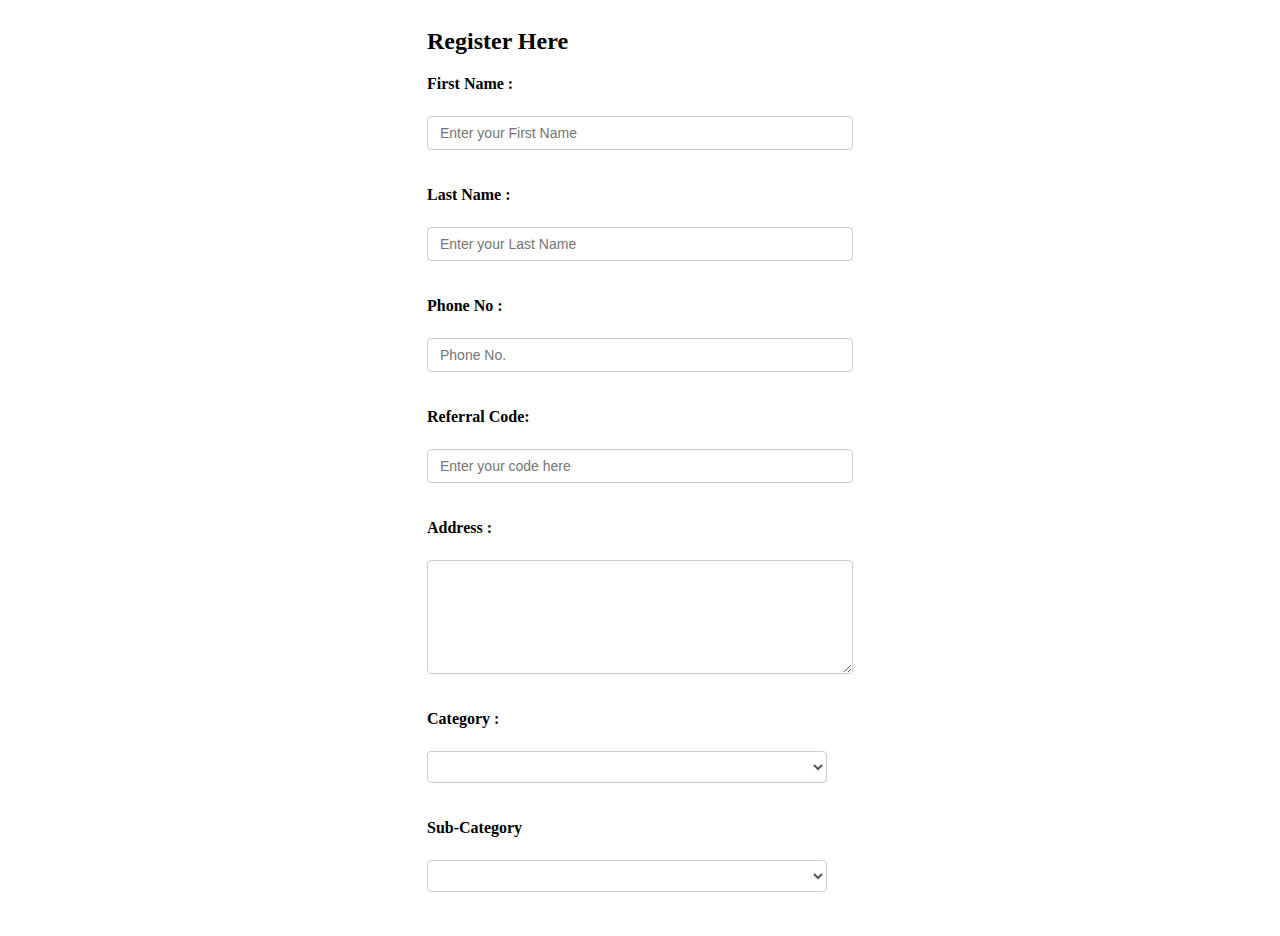
<file: form1.html>
<!DOCTYPE html>
<html lang="en">
<head>
    <meta charset="UTF-8">
    <meta http-equiv="X-UA-Compatible" content="IE=edge">
    <meta name="viewport" content="width=device-width, initial-scale=1.0">
    <link rel="stylesheet" href="style1.css">
    <title>Registration_Form</title>
</head>
<body>
    <div class="main" >
        <div class="register" >
            <h2>Register Here</h2>
            <form method="post" id="register" name="form-control"></form>
            <label>First Name : </label>
            <br>
            <input type="text" name="fname" id="name" placeholder="Enter your First Name">
            <br><br>
            <label>Last Name : </label>
            <br>
            <input type="text" name="lname" id="name" placeholder="Enter your Last Name">
            <br><br>
            <label>Phone No : </label>
            <br>
            <input type="number" id="number" placeholder="Phone No.">
            <br><br>
            <label>Referral Code: </label>
            <br>
            <input type="number" name="referral" placeholder="Enter your code here" >
            <br><br>
            <label>Address : </label>
            <br>
            <textarea name="address" cols="30" rows="5"></textarea>
            <br><br>
            <label>Category : </label>
            <br>
            <select>
                <option></option>
                <option>Agriculture</option>
                <option>House Hold</option>
                <option>Industry</option>
            </select>
            <br><br>
            <label>Sub-Category</label>
            <br>
            <select>
                <option></option>
                <option>Agriculture</option>
                <option>House Hold</option>
                <option>Industry</option>
            </select>
            <br><br>



        </div>
    </div>
    <script src="script.js"></script>
</body>
</html>
</file>
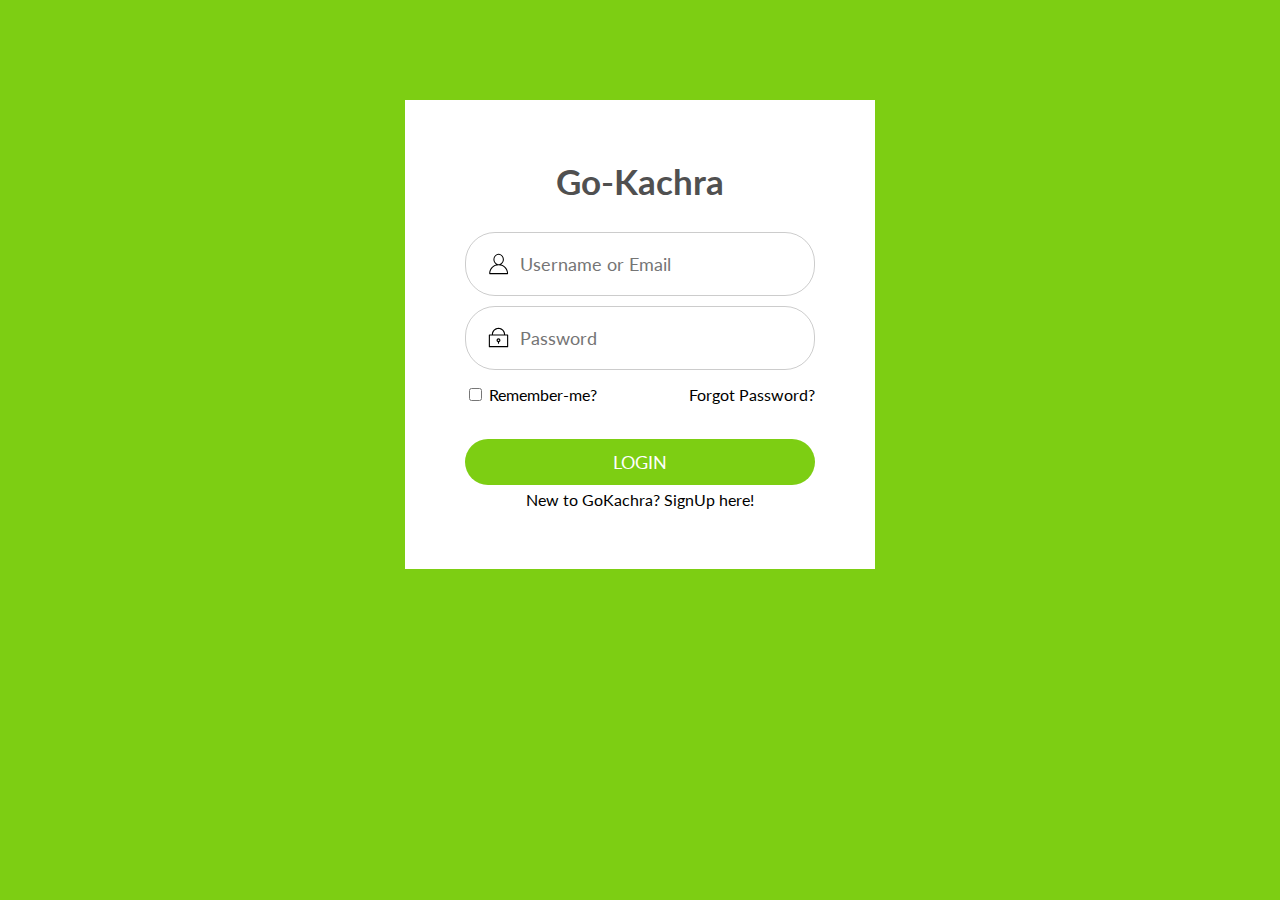
<file: login.html>
<!DOCTYPE html>
<html lang="en">
<head>
    <meta charset="UTF-8">
    <meta http-equiv="X-UA-Compatible" content="IE=edge">
    <meta name="viewport" content="width=device-width, initial-scale=1.0">
    <link rel="preconnect" href="https://fonts.googleapis.com">
    <link rel="preconnect" href="https://fonts.gstatic.com" crossorigin>
    <link href="https://fonts.googleapis.com/css2?family=Lato:ital,wght@1,900&display=swap" rel="stylesheet">
    <title>Login/SignUp</title>
    <link rel="stylesheet" href="loginstyle.css">
</head>
<body>
    <div class="login">
        <!-- <div class="logo"> <img src="./images/logo.jpg" alt=""></div> -->
        <div class="title">Go-Kachra</div>
        <div class="form">
         <div class="username">
             <svg class="svg-icon" viewBox="0 0 20 20">
                <path d="M12.075,10.812c1.358-0.853,2.242-2.507,2.242-4.037c0-2.181-1.795-4.618-4.198-4.618S5.921,4.594,5.921,6.775c0,1.53,0.884,3.185,2.242,4.037c-3.222,0.865-5.6,3.807-5.6,7.298c0,0.23,0.189,0.42,0.42,0.42h14.273c0.23,0,0.42-0.189,0.42-0.42C17.676,14.619,15.297,11.677,12.075,10.812 M6.761,6.775c0-2.162,1.773-3.778,3.358-3.778s3.359,1.616,3.359,3.778c0,2.162-1.774,3.778-3.359,3.778S6.761,8.937,6.761,6.775 M3.415,17.69c0.218-3.51,3.142-6.297,6.704-6.297c3.562,0,6.486,2.787,6.705,6.297H3.415z"></path>
            </svg>
            <input type="text" placeholder="Username or Email">
         </div>
         <div class="password">
            <svg class="svg-icon" viewBox="0 0 20 20">
                <path d="M17.308,7.564h-1.993c0-2.929-2.385-5.314-5.314-5.314S4.686,4.635,4.686,7.564H2.693c-0.244,0-0.443,0.2-0.443,0.443v9.3c0,0.243,0.199,0.442,0.443,0.442h14.615c0.243,0,0.442-0.199,0.442-0.442v-9.3C17.75,7.764,17.551,7.564,17.308,7.564 M10,3.136c2.442,0,4.43,1.986,4.43,4.428H5.571C5.571,5.122,7.558,3.136,10,3.136 M16.865,16.864H3.136V8.45h13.729V16.864z M10,10.664c-0.854,0-1.55,0.696-1.55,1.551c0,0.699,0.467,1.292,1.107,1.485v0.95c0,0.243,0.2,0.442,0.443,0.442s0.443-0.199,0.443-0.442V13.7c0.64-0.193,1.106-0.786,1.106-1.485C11.55,11.36,10.854,10.664,10,10.664 M10,12.878c-0.366,0-0.664-0.298-0.664-0.663c0-0.366,0.298-0.665,0.664-0.665c0.365,0,0.664,0.299,0.664,0.665C10.664,12.58,10.365,12.878,10,12.878"></path>
            </svg>
             <input type="password" placeholder="Password">
         </div>
          <div class="options">
            <div class="remember-me">
              <input id="remember-me" type="checkbox">
              <label for="remember-me">Remember-me?</label>
            </div>
            <div class="forgot"> <a href="#">Forgot Password?</a></div>
          </div>
          <button class="signin">LOGIN</button>
          <div class="signup"><a href="#">New to GoKachra? SignUp here!</a></div>
        </div>
    </div>
</body>
</html>
</file>
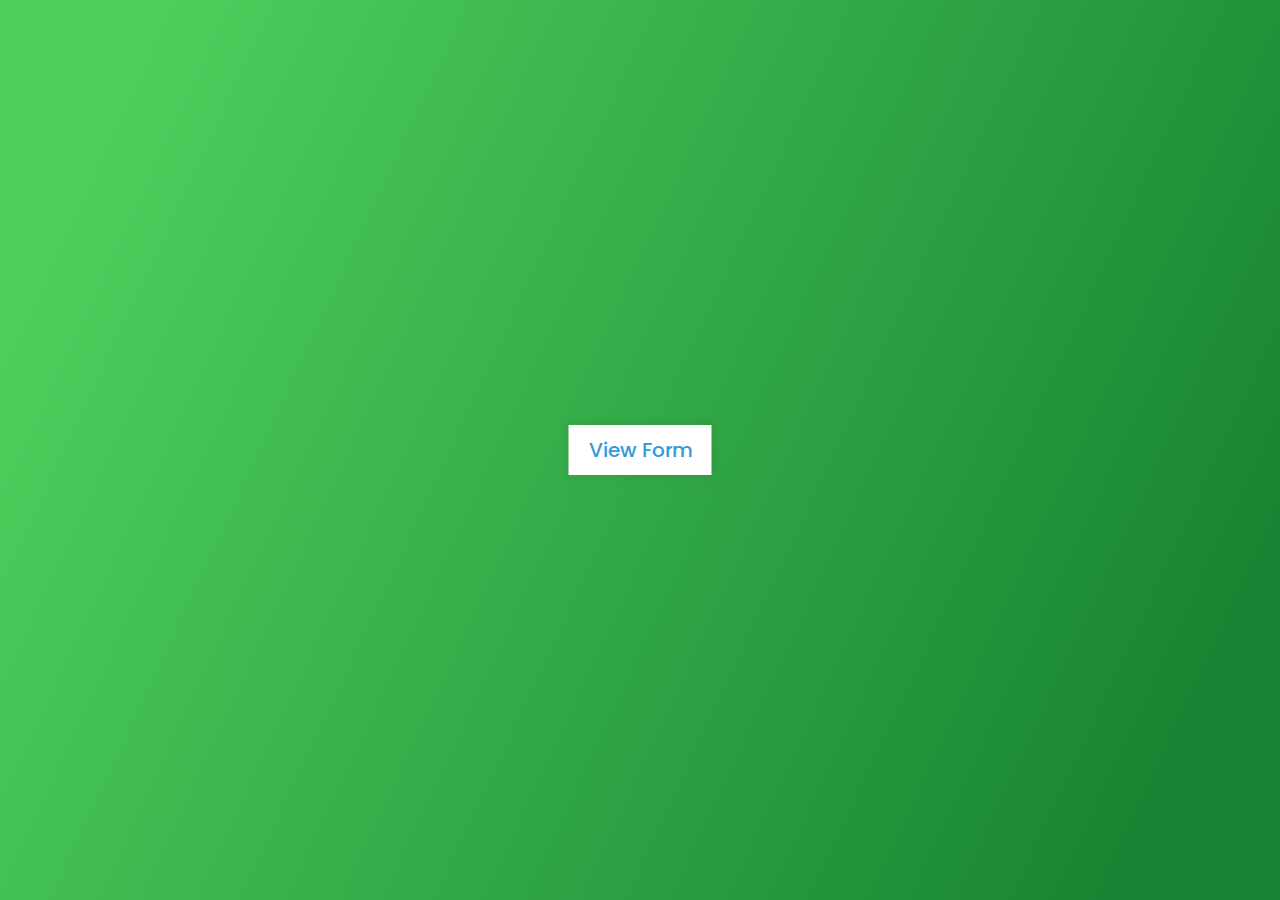
<file: pform.html>
<!DOCTYPE html>
<!-- Created By CodingNepal -->
<html lang="en" dir="ltr">
   <head>
      <meta charset="utf-8">
      <title>Registration_Form</title>
      <link rel="stylesheet" href="pstyle.css">
      <link rel="stylesheet" href="https://cdnjs.cloudflare.com/ajax/libs/font-awesome/5.15.3/css/all.min.css"/>
   </head>
   <body>
      <div class="center">
         <input type="checkbox" id="show">
         <label for="show" class="show-btn">View Form</label>
         <div class="container">
            <label for="show" class="close-btn fas fa-times" title="close"></label>
            <div class="text">
               Login Form
            </div>
            <form action="#">
               <div class="data">
                  <label>Email or Phone</label>
                  <input type="text" required>
               </div>
               <div class="data">
                  <label>Password</label>
                  <input type="password" required>
               </div>
               <div class="forgot-pass">
                  <a href="#">Forgot Password?</a>
               </div>
               <div class="btn">
                  <div class="inner"></div>
                  <button type="submit">login</button>
               </div>
               <div class="signup-link">
                  Not a member? <a href="#">Signup now</a>
               </div>
            </form>
         </div>
      </div>
   </body>
</html>
</file>
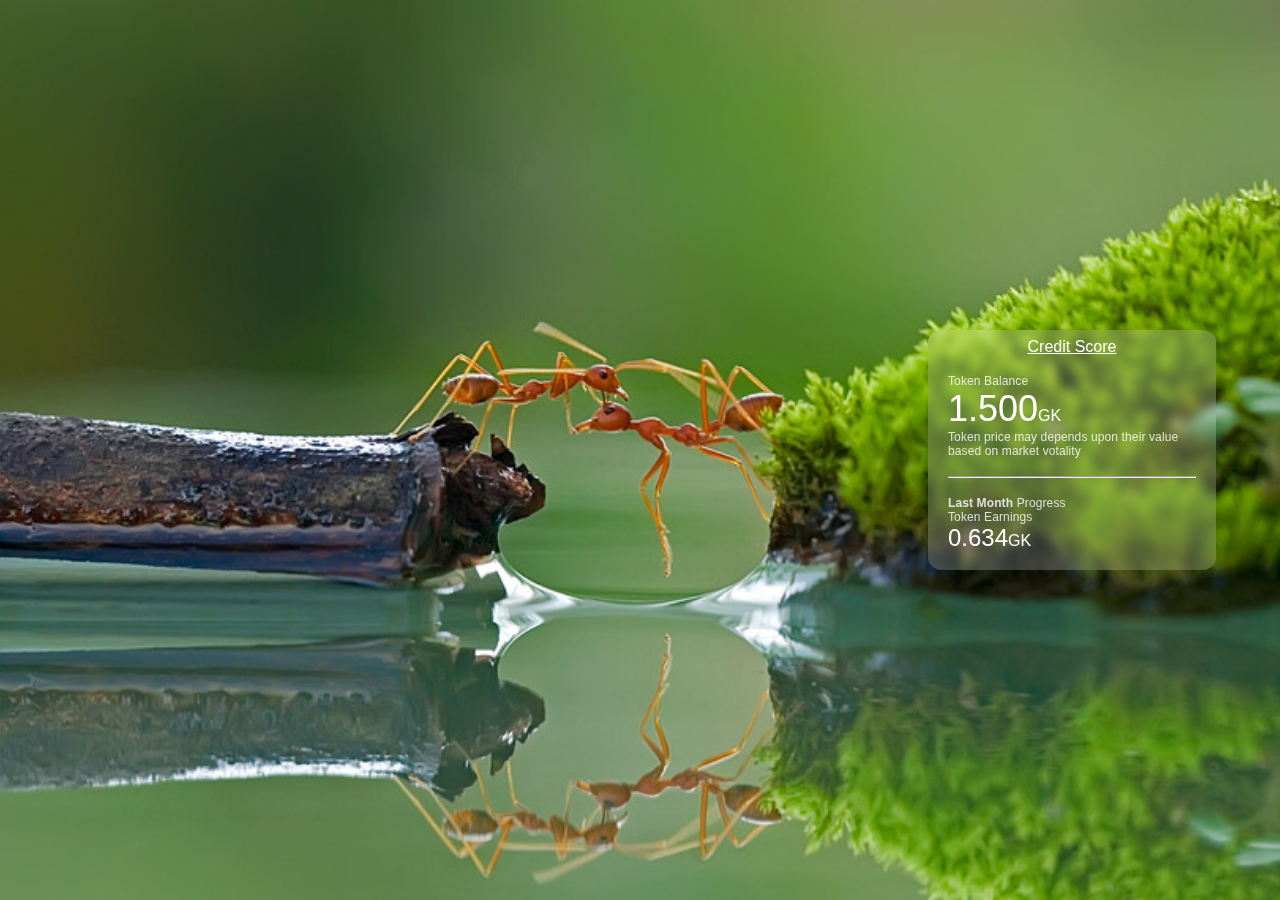
<file: Credit Score/credit.html>
<!DOCTYPE html>
<html lang="en">
<head>
    <meta charset="UTF-8">
    <meta http-equiv="X-UA-Compatible" content="IE=edge">
    <meta name="viewport" content="width=device-width, initial-scale=1.0">
    <link rel="stylesheet" href="cred.css">
    <title>Credit</title>
</head>
<body>
    <div class="home">
        <div class="mainbox">
            <div class="heading">Credit Score</div>
            <br>
            <div class="bal">Token Balance</div>
            <div class="balamt"><span class="number">1.500</span>GK</div>
            <div class="bal">Token price may depends upon their value based on market votality</div><br><hr><br>
            <div class="bal"><b>Last Month</b> Progress</div>
            <div class="bal">Token Earnings</div>
            <div class="balamt"><span class="number2">0.634</span>GK</div>
        </div>
    </div>
</body>
</html>
</file>
<file: style1.css>
body {
    display: flex;
    justify-content: center;
  }
  
 label {
    font-weight: bold;
    display: flex;
    margin-bottom: 5px;
  }
  
  input[type='text'],
  input[type='number'],
  select,
  textarea {
    display: block;
    width: 400px;
    padding: 6px 12px;
    font-size: 14px;
    line-height: 1.42857143;
    color: #555;
    background-color: #fff;
    background-image: none;
    border: 1px solid #ccc;
    border-radius: 4px;
  }
  
  .form-control {
    margin-bottom: 20px;
  }
</file>
<file: loginstyle.css>
*{
    font-family: 'Lato','san-serif';
}
body{
    background-color: #7DCE13;
}
.login{
    margin: 100px auto;
    width: 350px;
    background-color: #fff;
    padding: 60px;
}
.logo{
    width: 150px;
    height: 150px;
    border-radius: 50%;
    margin: 0 auto;
    margin-bottom: 10px;
}
.logo img{
    width: 100%;
}
.title{
    text-align: center;
    color: #505050;
}
.title{
    font-weight: bolder;
    font-size: 35px;
}
.form{
    width: 100%;
    margin-top: 30px;
}
.form input{
    font-size: 18px;
    padding: 10px 20px 10px 5px;
    border: none;
    outline: none;
    background: none;
}
.username,.password{
    display: block;
    border-radius: 30px;
    border: 1px solid rgba(0,0,0,0.2);
    padding: 10px;
    margin: 10px 0;
}
.form svg{
    height: 25px;
    margin-bottom: -5px;
    margin-left: 10px;
}
.options{
    display: flex;
    flex-direction: row;
    justify-content: space-between;
    padding: 5px 0px;
    margin-bottom: 30px;
}
button.signin{
    width: 100%;
    padding: 12px 10px;
    border: none;
    font-size: 18px;
    border-radius: 30px;
    background-color: #7DCE13;
    color: white;
    margin-bottom: 5px;
}
.signup{
    text-align: center;
}
a{
    text-decoration: none;
    color: black;
}
</file>
<file: pstyle.css>
@import url('https://fonts.googleapis.com/css?family=Poppins:400,500,600,700&display=swap');
*{
  margin: 0;
  padding: 0;
  outline: none;
  box-sizing: border-box;
  font-family: 'Poppins', sans-serif;
}
body{
  height: 100vh;
  width: 100%;
  background: linear-gradient(115deg, #4dce5c 10%, #188433 90%);
}
.show-btn{
  background: #fff;
  padding: 10px 20px;
  font-size: 20px;
  font-weight: 500;
  color: #3498db;
  cursor: pointer;
  box-shadow: 0px 0px 10px rgba(0,0,0,0.1);
}
.show-btn, .container{
  position: absolute;
  top: 50%;
  left: 50%;
  transform: translate(-50%, -50%);
}

input[type="checkbox"]{
  display: none;
}
.container{
  display: none;
  background: #fff;
  width: 410px;
  padding: 30px;
  box-shadow: 0 0 8px rgba(0,0,0,0.1);
}
#show:checked ~ .container{
  display: block;
}
.container .close-btn{
  position: absolute;
  right: 20px;
  top: 15px;
  font-size: 18px;
  cursor: pointer;
}
.container .close-btn:hover{
  color: #3fdb34;
}
.container .text{
  font-size: 35px;
  font-weight: 600;
  text-align: center;
}
.container form{
  margin-top: -20px;
}
.container form .data{
  height: 45px;
  width: 100%;
  margin: 40px 0;
}
form .data label{
  font-size: 18px;
}
form .data input{
  height: 100%;
  width: 100%;
  padding-left: 10px;
  font-size: 17px;
  border: 1px solid silver;
}
form .data input:focus{
  border-color: #3498db;
  border-bottom-width: 2px;
}
form .forgot-pass{
  margin-top: -8px;
}
form .forgot-pass a{
  color: #3498db;
  text-decoration: none;
}
form .forgot-pass a:hover{
  text-decoration: underline;
}
form .btn{
  margin: 30px 0;
  height: 45px;
  width: 100%;
  position: relative;
  overflow: hidden;
}
form .btn .inner{
  height: 100%;
  width: 300%;
  position: absolute;
  left: -100%;
  z-index: -1;
  background: -webkit-linear-gradient(right, #56e46b, #01ea14, #56e475, #01ea4f);
  transition: all 0.4s;
}
form .btn:hover .inner{
  left: 0;
}
form .btn button{
  height: 100%;
  width: 100%;
  background: none;
  border: none;
  color: #fff;
  font-size: 18px;
  font-weight: 500;
  text-transform: uppercase;
  letter-spacing: 1px;
  cursor: pointer;
}
form .signup-link{
  text-align: center;
}
form .signup-link a{
  color: #3498db;
  text-decoration: none;
}
form .signup-link a:hover{
  text-decoration: underline;
}
</file>
<file: Credit Score/cred.css>
*{
    margin: 0;
    padding: 0;
    box-sizing: border-box;
    text-decoration: none;
}

.home{
    display: flex;
    background: url("Home.jpg") no-repeat center;
    height: 100vh;
    color: #fff;
    min-height: 500px;
    background-size: cover;
    background-attachment: fixed;
    font-family: 'Ubuntu', sans-serif;
}

.heading{
    text-align: center;
    font-family: Helvetica, sans-serif;
    text-decoration: underline;
   }
  
   .mainbox {
       background-color: rgba(255, 255, 255, 0.2);
       backdrop-filter: blur(5px);
       position: absolute;
       height: 15em;
       width: 18em;
       margin: auto;
       top: 0;
       right: 5%;
       bottom: 0;
       border-radius: 5%;
       padding: 8px 20px 14px;
   }


.bal{
  font-size: 12px ;
  color: rgba(255, 255, 255, 0.8);
  letter-spacing: 0.01em;
  font-family: sans-serif;
}   
.number{
  font-size: 36px;
}
.balamount{
  font-size: 14px;
}
.number2{
  font-size: 24px;
}
</file>
